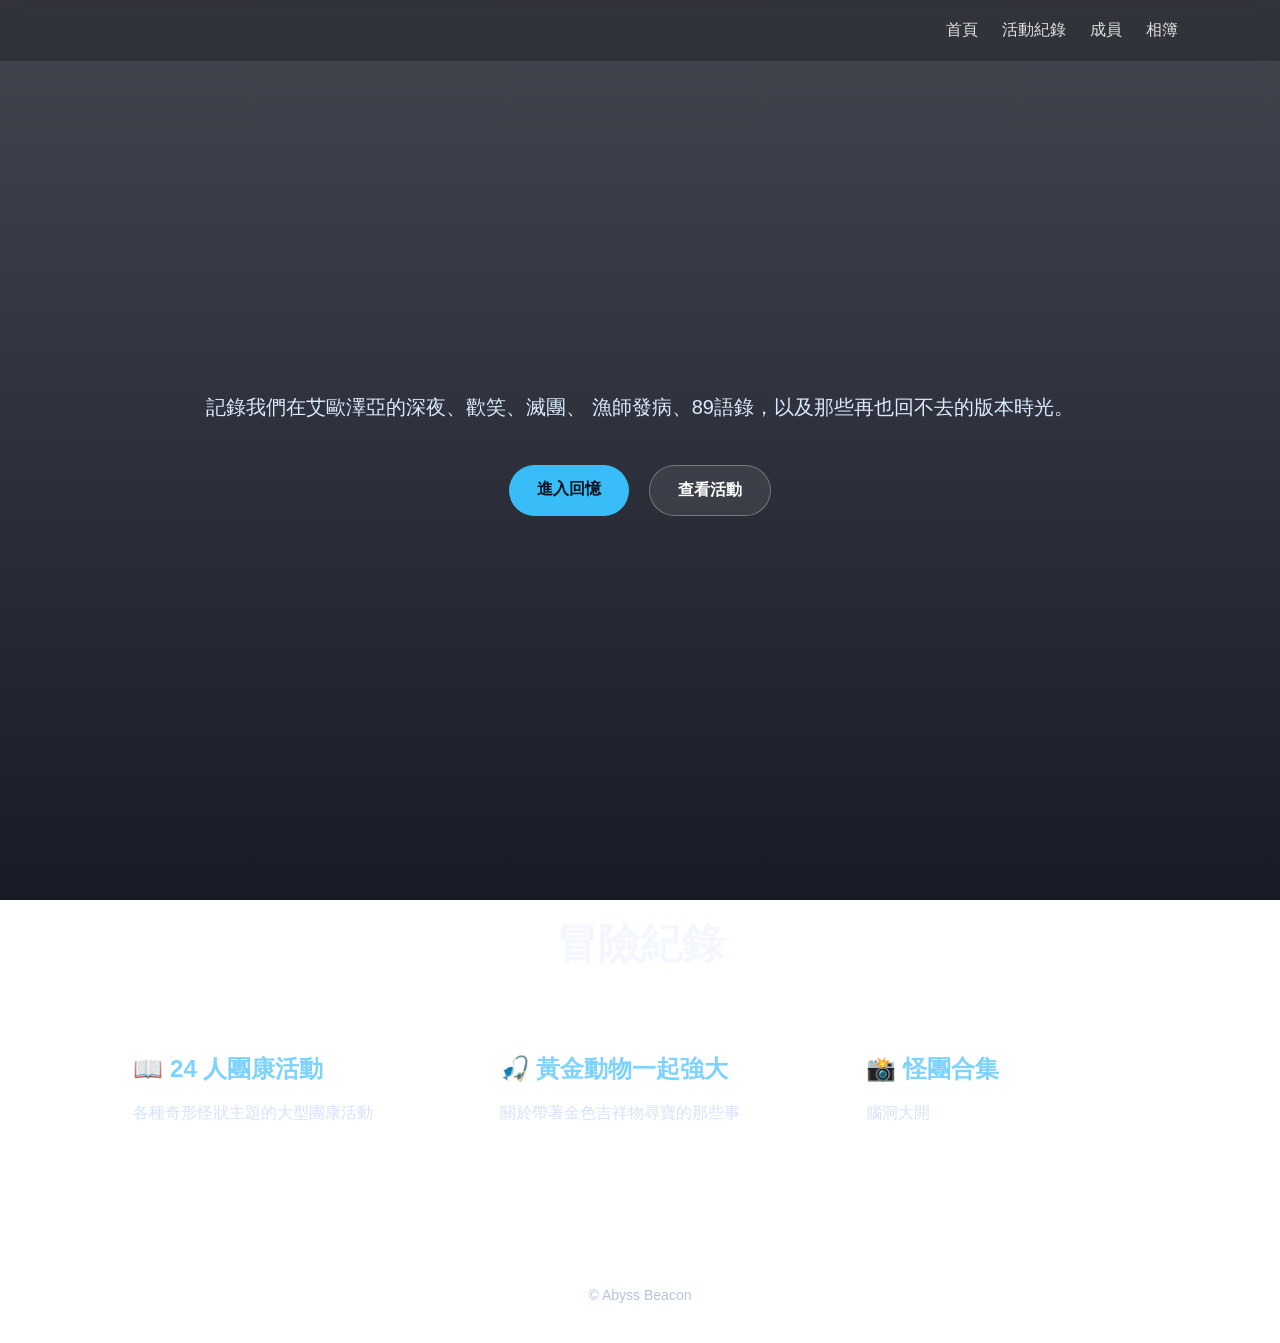
<file: index.html>
<!DOCTYPE html>
<html lang="zh-Hant">
<head>
    <meta charset="UTF-8" />
    <meta name="viewport" content="width=device-width, initial-scale=1.0" />
    <title>揪本團活動紀錄</title>

    <link rel="stylesheet" href="style/main.css">
</head>

<body>

    
<div id="header"></div>
   
    <section class="hero">
        <div class="hero-content">

            <h1></h1>

            <p>
                記錄我們在艾歐澤亞的深夜、歡笑、滅團、
                漁師發病、89語錄，以及那些再也回不去的版本時光。
            </p>

            <div class="btn-group">
                <a href="/memories/album/index.html" class="btn btn-primary">進入回憶</a>
                <a href="/memories/activities/index.html" class="btn btn-secondary">查看活動</a>
            </div>

        </div>
    </section>

    <section class="section">

        <h2 class="section-title">冒險紀錄</h2>

        <div class="cards">

            <div class="card">
                <h3>📖 24 人團康活動</h3>
                <p>
                    各種奇形怪狀主題的大型團康活動
                </p>
            </div>

            <div class="card">
                <h3>🎣 黃金動物一起強大</h3>
                <p>
                    關於帶著金色吉祥物尋寶的那些事
                </p>
            </div>

            <div class="card">
                <h3>📸 怪團合集</h3>
                <p>
                    腦洞大開
                </p>
            </div>

        </div>

    </section>
    <div id="footer"></div>
    <script src="js/layout.js"></script>
        <script>
loadComponent("header", "layout/header.html");
loadComponent("footer", "layout/footer.html");
    </script>
</body>
</html>
</file>
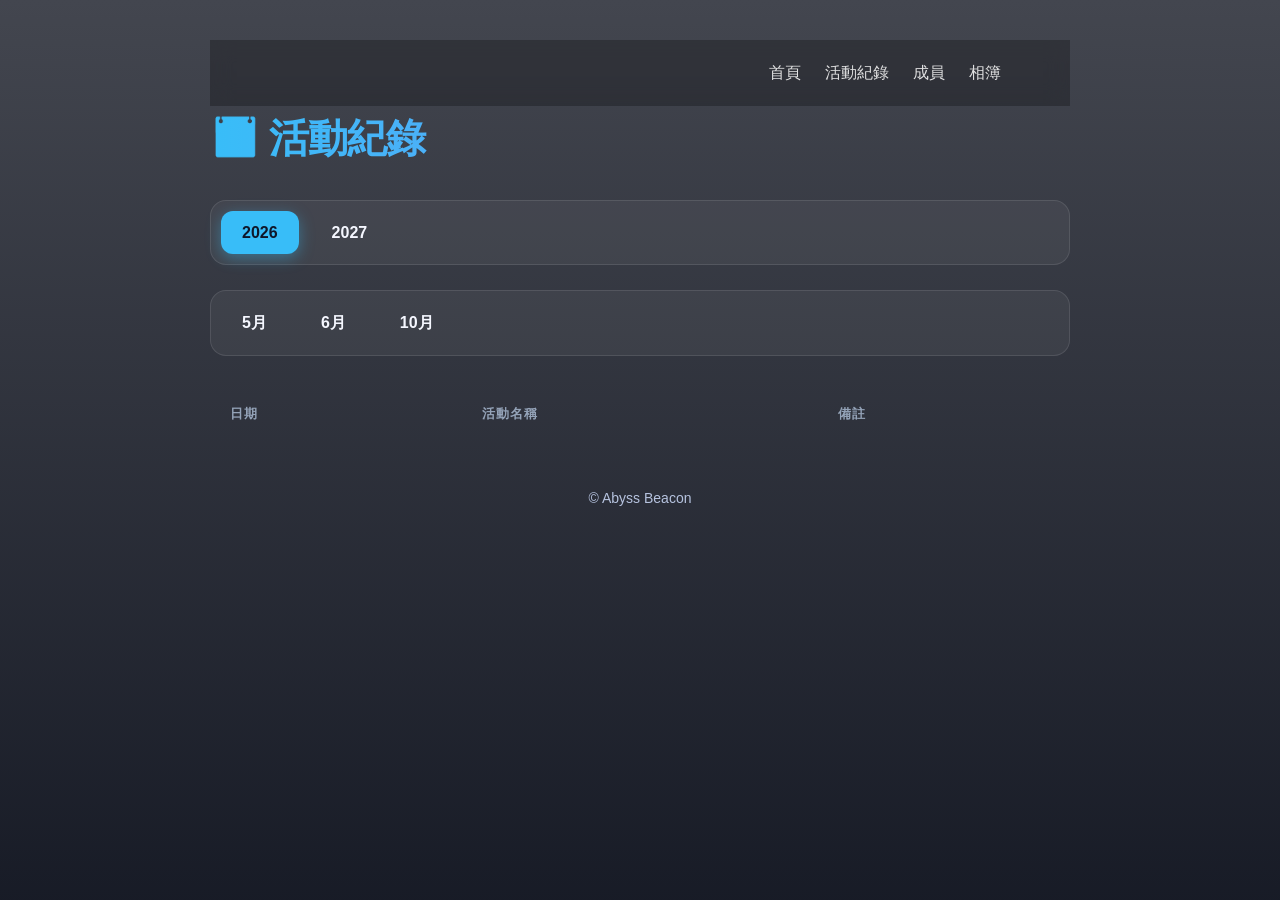
<file: activities/index.html>
<!DOCTYPE html>
<html lang="zh-Hant">
<head>
<meta charset="UTF-8">
<title>活動紀錄</title>

<link rel="stylesheet" href="../style/activities.css">
    <link rel="stylesheet" href="../style/main.css">
</head>

<body>
<div id="header"></div>
<h1>📅 活動紀錄</h1>

<!-- 年份 -->
<div class="pills" id="yearBox"></div>

<!-- 月份 -->
<div class="pills" id="monthBox"></div>

<!-- 活動表 -->
<table>
    <thead>
        <tr>
            <th>日期</th>
            <th>活動名稱</th>
            <th>備註</th>
        </tr>
    </thead>
    <tbody id="tableBody"></tbody>
</table>
<div id="footer"></div>
<script src="../js/activities.js"></script>
<script src="../js/layout.js">
</script>
    <script>
            loadComponent("header", "../layout/header.html");
loadComponent("footer", "../layout/footer.html");
    </script>
</body>
</html>
</file>
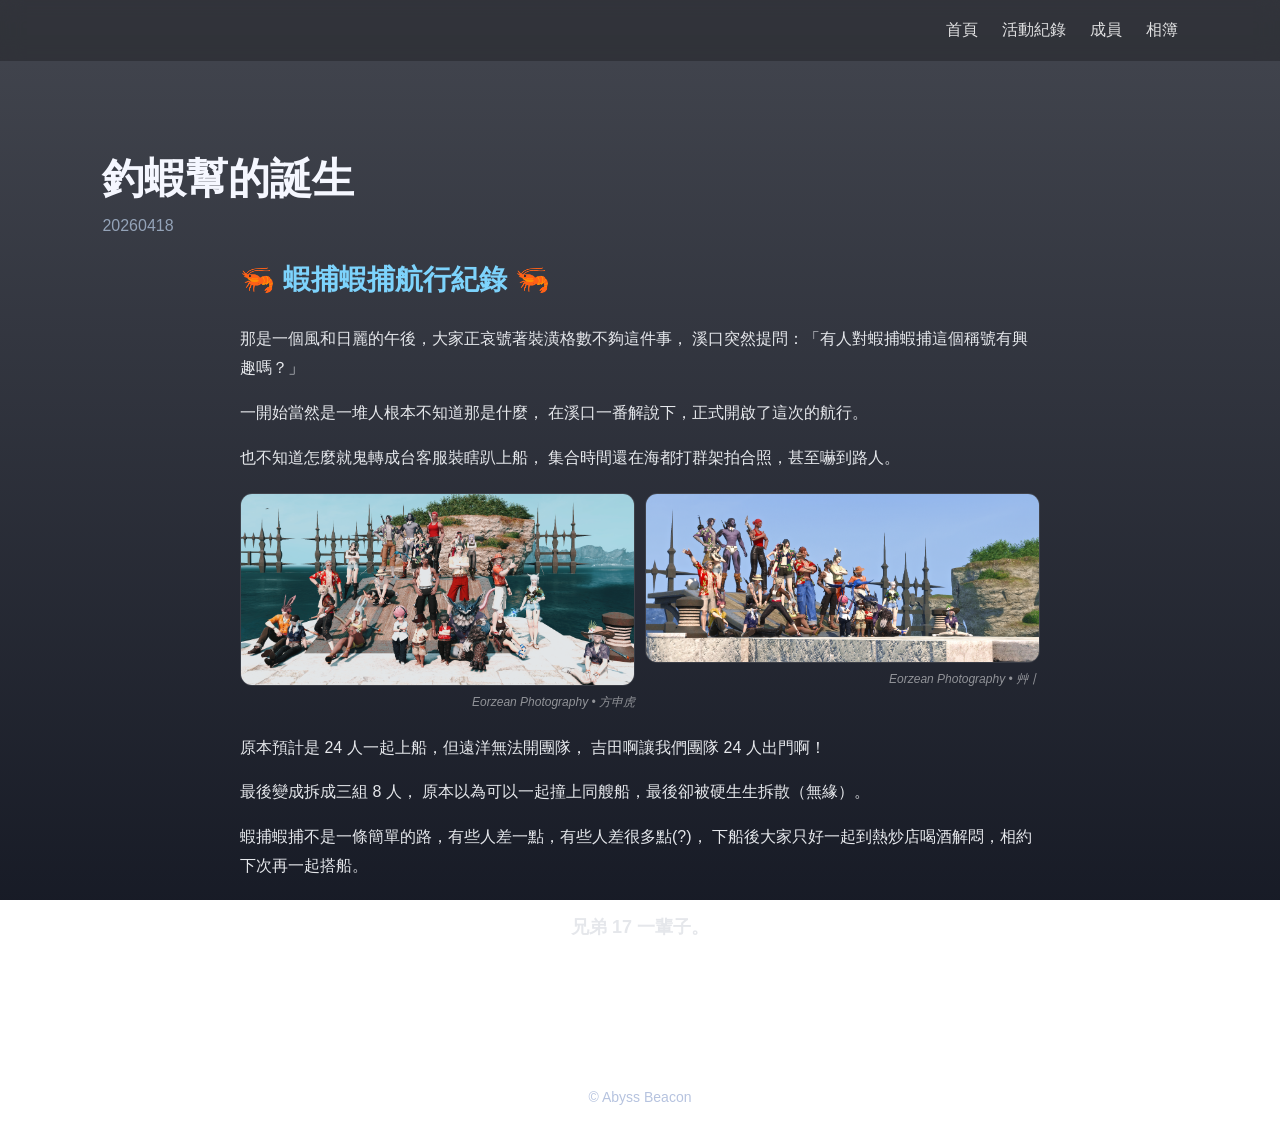
<file: album/260418shrimp/index.html>
<!DOCTYPE html>
<html lang="zh-Hant">
<head>
    <meta charset="UTF-8" />
    <meta name="viewport" content="width=device-width, initial-scale=1.0" />
    <title>冒險相簿 - 揪本團活動紀錄</title>

    <link rel="stylesheet" href="../../style/main.css">
   <link rel="stylesheet" href="../../style/album.css">
    <style>
        .story{
    max-width:800px;
    margin:auto;
    line-height:1.8;
}

.story h2{
    font-size:28px;
    margin-bottom:20px;
    color:#7dd3fc;
}

.story p{
    margin-bottom:16px;
    color:#e5e7eb;
}

.img-row{
    display:flex;
    gap:10px;
    margin:20px 0;
}

.img-row img{
    width:50%;
    border-radius:12px;
    object-fit:cover;
    border:1px solid rgba(255,255,255,0.1);
}

.ending{
    margin-top:30px;
    font-weight:bold;
    font-size:18px;
    color:#fbbf24;
    text-align:center;
}

        .photo-card{
    width:100%;
}

.photo-card img{
    width:100%;
    border-radius:12px;
    display:block;
}
        
        .story-photo-by{
    margin-top:6px;
    font-size:12px;
    color:rgba(255,255,255,0.5);
    text-align:right;
    font-style:italic;
}
    </style>
</head>

<body>

    <div id="header"></div>
    
    <section class="section">
        <div class="hero-content" style="text-align: left; margin-bottom: 20px;">
            <h2 class="section-title" style="text-align: left; margin-bottom: 10px;">釣蝦幫的誕生</h2>
            <p style="color: #94a3b8;">20260418</p>
        </div>
<div class="story">

    <h2>🦐 蝦捕蝦捕航行紀錄 🦐</h2>

    <p>
        那是一個風和日麗的午後，大家正哀號著裝潢格數不夠這件事，
        溪口突然提問：「有人對蝦捕蝦捕這個稱號有興趣嗎？」
    </p>

    <p>
        一開始當然是一堆人根本不知道那是什麼，
        在溪口一番解說下，正式開啟了這次的航行。
    </p>

    <p>
        也不知道怎麼就鬼轉成台客服裝瞎趴上船，
        集合時間還在海都打群架拍合照，甚至嚇到路人。
    </p>

    <!-- 圖片區塊 -->
    <div class="img-row">

        <div class="photo-card">
            <img src="20260418_2.png" alt="">
            <div class="story-photo-by">Eorzean Photography • 方申虎</div>
        </div>
    
        <div class="photo-card">
            <img src="20260418_3.png" alt="">
            <div class="story-photo-by">Eorzean Photography • 艸丨</div>
        </div>
    
    </div>

    <p>
        原本預計是 24 人一起上船，但遠洋無法開團隊，
        吉田啊讓我們團隊 24 人出門啊！
    </p>

    <p>
        最後變成拆成三組 8 人，
        原本以為可以一起撞上同艘船，最後卻被硬生生拆散（無緣）。
    </p>

    <p>
        蝦捕蝦捕不是一條簡單的路，有些人差一點，有些人差很多點(?)，
        下船後大家只好一起到熱炒店喝酒解悶，相約下次再一起搭船。
    </p>

    <p class="ending">
        兄弟 17 一輩子。
    </p>
        </div>
    </section>

    <div id="footer"></div>

    <script src="../../js/layout.js"></script>
    <script>
        loadComponent("header", "../../layout/header.html");
        loadComponent("footer", "../../layout/footer.html");
    </script>
</body>
</html>
</file>
<file: style/main.css>
*{
            margin:0;
            padding:0;
            box-sizing:border-box;
        }

        body{
            font-family:"Segoe UI",sans-serif;
            background:
                linear-gradient(rgba(4,8,20,.75), rgba(4,8,20,.92)),
                url('https://images.unsplash.com/photo-1507525428034-b723cf961d3e?q=80&w=1600&auto=format&fit=crop');
            background-size:cover;
            background-position:center;
            background-attachment:fixed;
            color:#f5f7ff;
            min-height:100vh;
        }

        .navbar{
            width:100%;
            padding:20px 8%;
            display:flex;
            justify-content:space-between;
            align-items:center;
            backdrop-filter: blur(10px);
            background:rgba(0,0,0,.25);
            position:sticky;
            top:0;
        }

        .logo{
            font-size:28px;
            font-weight:700;
            letter-spacing:2px;
        }

        .logo span{
            color:#7dd3fc;
        }

        .nav-links{
            display:flex;
            gap:24px;
        }

        .nav-links a{
            color:white;
            text-decoration:none;
            opacity:.85;
            transition:.2s;
        }

        .nav-links a:hover{
            opacity:1;
            color:#7dd3fc;
        }

        .hero{
            display:flex;
            align-items:center;
            justify-content:center;
            text-align:center;
            min-height:85vh;
            padding:40px;
        }

        .hero-content{
            max-width:900px;
            animation:fadeIn 1.2s ease;
        }

        .hero h1{
            font-size:72px;
            margin-bottom:18px;
            text-shadow:0 0 18px rgba(125,211,252,.35);
        }

        .hero p{
            font-size:20px;
            line-height:1.8;
            color:#dbeafe;
            margin-bottom:40px;
        }

        .btn-group{
            display:flex;
            justify-content:center;
            gap:20px;
            flex-wrap:wrap;
        }

        .btn{
            padding:14px 28px;
            border-radius:999px;
            text-decoration:none;
            font-weight:600;
            transition:.25s;
        }

        .btn-primary{
            background:#38bdf8;
            color:#02131f;
        }

        .btn-primary:hover{
            transform:translateY(-3px);
            box-shadow:0 10px 30px rgba(56,189,248,.4);
        }

        .btn-secondary{
            border:1px solid rgba(255,255,255,.3);
            color:white;
            background:rgba(255,255,255,.08);
            backdrop-filter: blur(10px);
        }

        .btn-secondary:hover{
            background:rgba(255,255,255,.15);
        }

        .section{
            padding:90px 8%;
        }

        .section-title{
            text-align:center;
            font-size:42px;
            margin-bottom:50px;
        }

        .cards{
            display:grid;
            grid-template-columns:repeat(auto-fit,minmax(260px,1fr));
            gap:24px;
        }

        .card{
            background:rgba(255,255,255,.08);
            border:1px solid rgba(255,255,255,.08);
            border-radius:24px;
            padding:30px;
            backdrop-filter: blur(12px);
            transition:.25s;
        }

        .card:hover{
            transform:translateY(-6px);
            background:rgba(255,255,255,.12);
        }

        .card h3{
            margin-bottom:14px;
            font-size:24px;
            color:#7dd3fc;
        }

        .card p{
            line-height:1.7;
            color:#d6e2ff;
        }

        footer{
            text-align:center;
            padding:40px;
            color:#b6c3df;
            font-size:14px;
        }

        @keyframes fadeIn{
            from{
                opacity:0;
                transform:translateY(20px);
            }
            to{
                opacity:1;
                transform:translateY(0);
            }
        }

        @media(max-width:768px){

            .hero h1{
                font-size:48px;
            }

            .hero p{
                font-size:18px;
            }

            .navbar{
                flex-direction:column;
                gap:16px;
            }
        }
</file>
<file: style/activities.css>
:root {
    --primary-color: #38bdf8;
    --bg-dark: #0f172a;
    --glass-bg: rgba(255, 255, 255, 0.05);
    --glass-border: rgba(255, 255, 255, 0.1);
}

body {
    background-color: var(--bg-dark);
    color: #f1f5f9;
    font-family: 'Inter', -apple-system, BlinkMacSystemFont, "Segoe UI", Roboto, sans-serif;
    padding: 40px 20px;
    max-width: 900px;
    margin: 0 auto;
    line-height: 1.6;
}

h1 {
    font-weight: 800;
    font-size: 2.5rem;
    margin-bottom: 30px;
    letter-spacing: -1px;
    background: linear-gradient(to right, #38bdf8, #818cf8);
    -webkit-background-clip: text;
    -webkit-text-fill-color: transparent;
}

/* 分類按鈕容器 */
.pills {
    display: flex;
    gap: 12px;
    flex-wrap: wrap;
    margin-bottom: 25px;
    padding: 10px;
    background: var(--glass-bg);
    border-radius: 16px;
    border: 1px solid var(--glass-border);
}

/* 按鈕樣式 */
.pill {
    padding: 8px 20px;
    border-radius: 12px;
    background: transparent;
    cursor: pointer;
    font-weight: 600;
    transition: all 0.3s cubic-bezier(0.4, 0, 0.2, 1);
    border: 1px solid transparent;
}

.pill:hover {
    background: rgba(56, 189, 248, 0.1);
    color: var(--primary-color);
}

.active {
    background: var(--primary-color) !important;
    color: #0f172a !important;
    box-shadow: 0 4px 15px rgba(56, 189, 248, 0.4);
}

/* 表格優化 */
table {
    width: 100%;
    border-collapse: separate;
    border-spacing: 0 8px; /* 讓行與行之間有間隙 */
    margin-top: 20px;
}

th {
    text-align: left;
    padding: 15px 20px;
    color: #94a3b8;
    text-transform: uppercase;
    font-size: 0.8rem;
    letter-spacing: 1px;
}

tbody tr {
    background: var(--glass-bg);
    transition: transform 0.2s, background 0.2s;
}

tbody tr:hover {
    transform: scale(1.01);
    background: rgba(255, 255, 255, 0.08);
}

td {
    padding: 18px 20px;
    border-top: 1px solid var(--glass-border);
    border-bottom: 1px solid var(--glass-border);
}

/* 第一個與最後一個 TD 的圓角處理 */
td:first-child {
    border-left: 1px solid var(--glass-border);
    border-top-left-radius: 12px;
    border-bottom-left-radius: 12px;
    font-weight: bold;
    color: var(--primary-color);
}

td:last-child {
    border-right: 1px solid var(--glass-border);
    border-top-right-radius: 12px;
    border-bottom-right-radius: 12px;
    color: #cbd5e1;
}

/* 特殊標籤（如果是 Raid Night 之類的文字可以加亮） */
td:nth-child(2) {
    font-weight: 500;
    font-size: 1.1rem;
}
</file>
<file: style/album.css>
.album-grid {
            display: grid;
            grid-template-columns: repeat(auto-fill, minmax(300px, 1fr));
            gap: 30px;
            padding: 40px 0;
        }

        .album-card {
            background: rgba(255, 255, 255, 0.05);
            border: 1px solid rgba(255, 255, 255, 0.1);
            border-radius: 20px;
            overflow: hidden;
            text-decoration: none;
            color: inherit;
            transition: all 0.3s cubic-bezier(0.4, 0, 0.2, 1);
            display: block;
        }

        /* 滑鼠移上去的浮起與變色效果 */
        .album-card:hover {
            transform: translateY(-10px);
            background: rgba(255, 255, 255, 0.12);
            border-color: #7dd3fc;
            box-shadow: 0 15px 30px rgba(0, 0, 0, 0.3), 0 0 15px rgba(125, 211, 252, 0.2);
        }

        .album-cover {
            width: 100%;
            height: 200px;
            overflow: hidden;
            background: #1e293b; /* 預設底色 */
        }

        .album-cover img {
            width: 100%;
            height: 100%;
            object-fit: cover;
            transition: transform 0.5s ease;
        }

        .album-card:hover .album-cover img {
            transform: scale(1.1); /* 圖片輕微放大 */
        }

        .album-info {
            padding: 20px;
        }

        .album-info h3 {
            font-size: 1.4rem;
            color: #7dd3fc;
            margin-bottom: 8px;
        }

        .album-info p {
            font-size: 0.95rem;
            color: #d6e2ff;
            line-height: 1.5;
            opacity: 0.8;
        }

.album-cover{
    position:relative;
    overflow:hidden;
    border-radius:16px;
}

.album-cover img{
    width:100%;
    display:block;
    aspect-ratio:16/9;
    object-fit:cover;
}

/* 攝影者標記 */
.album-cover-meta{
    padding:10px 16px 0;
}

.photo-by{
    font-size:12px;
    color:rgba(255,255,255,0.55);
    text-align:right;
    font-style:italic;
    letter-spacing:0.5px;
}
</file>
